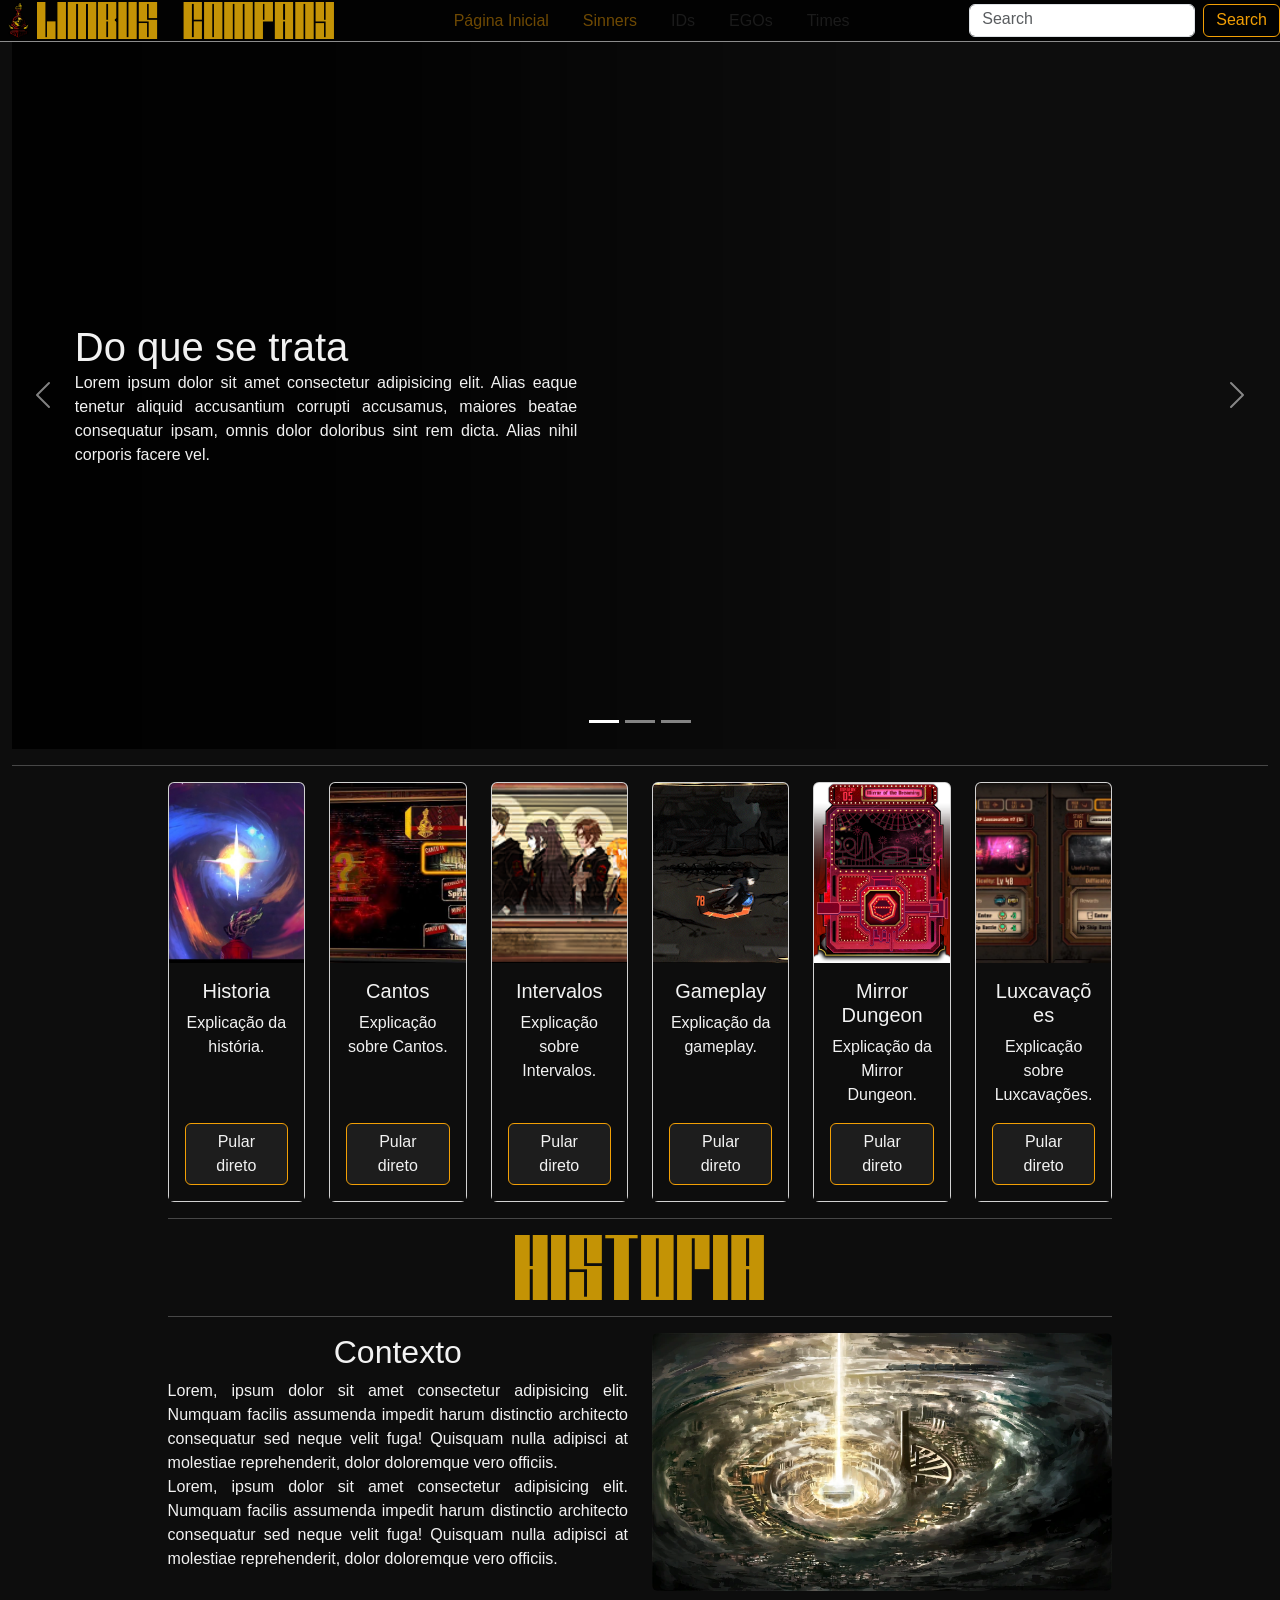
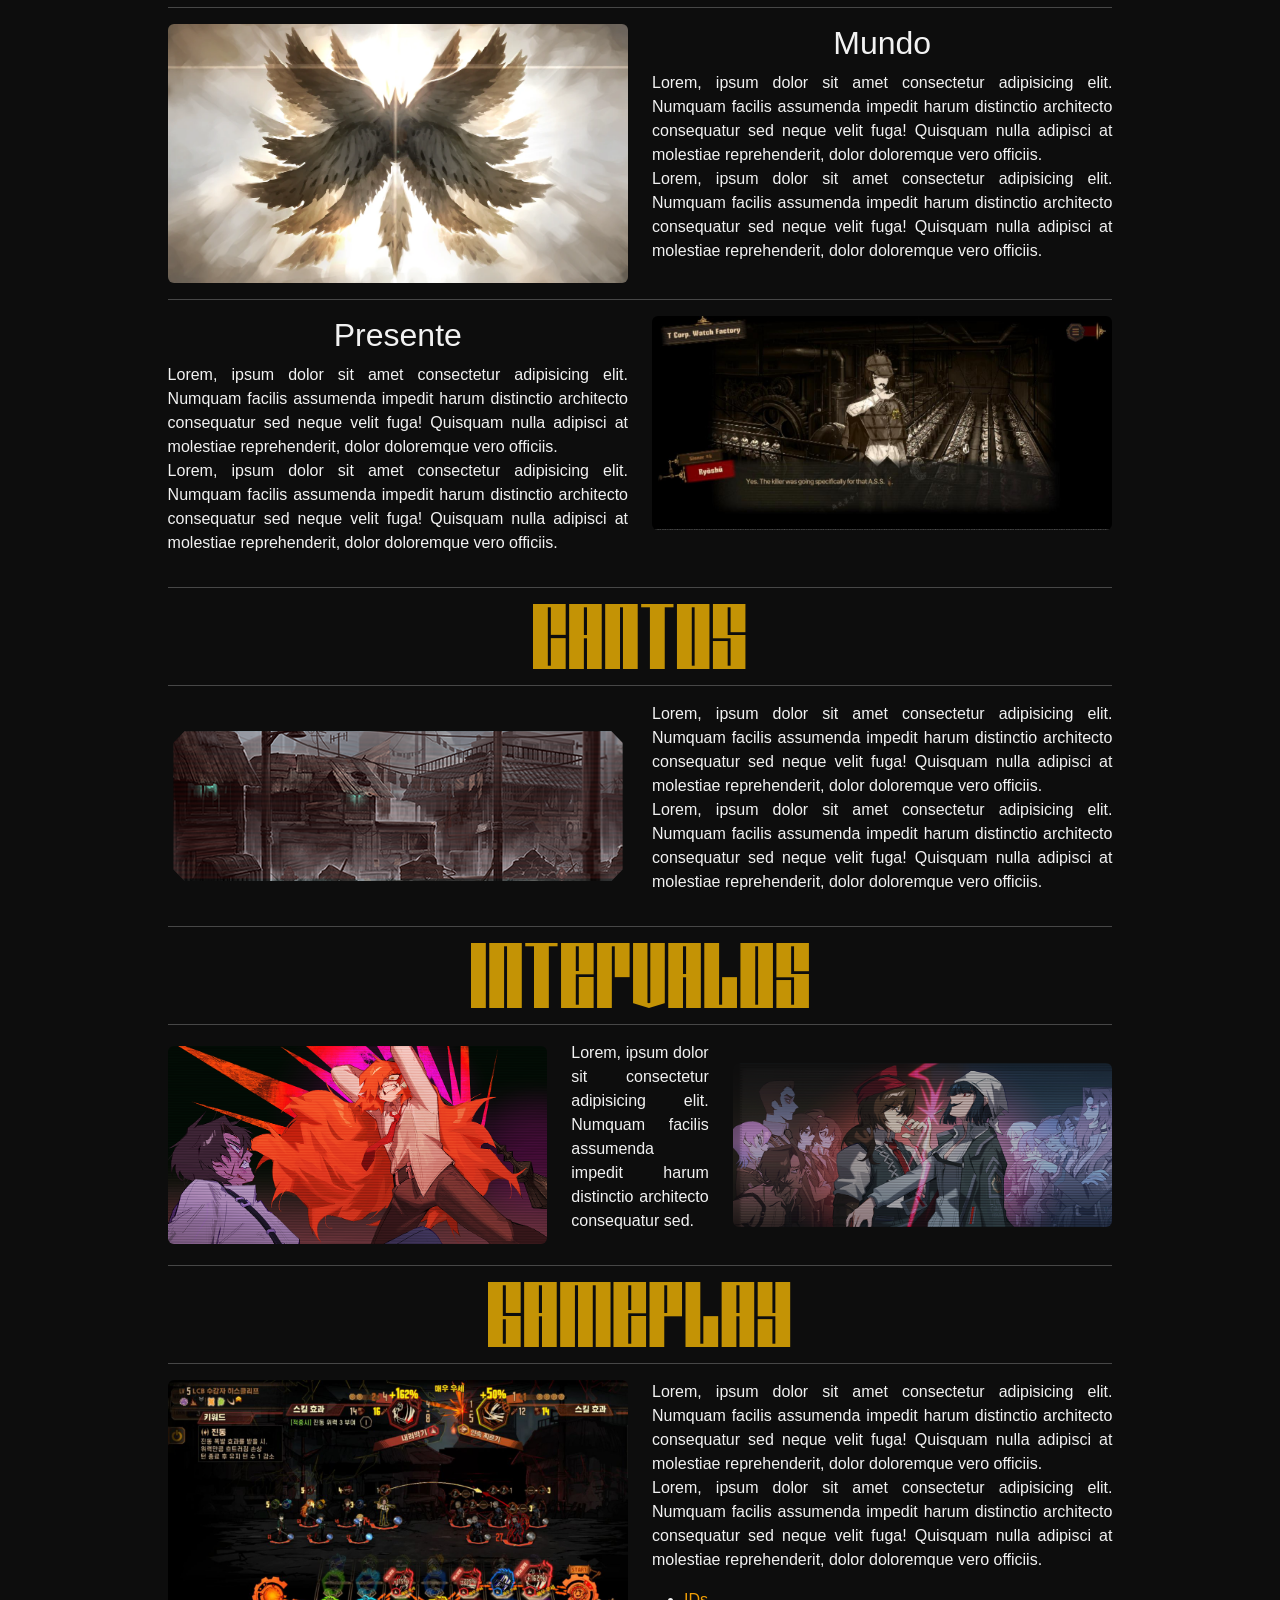
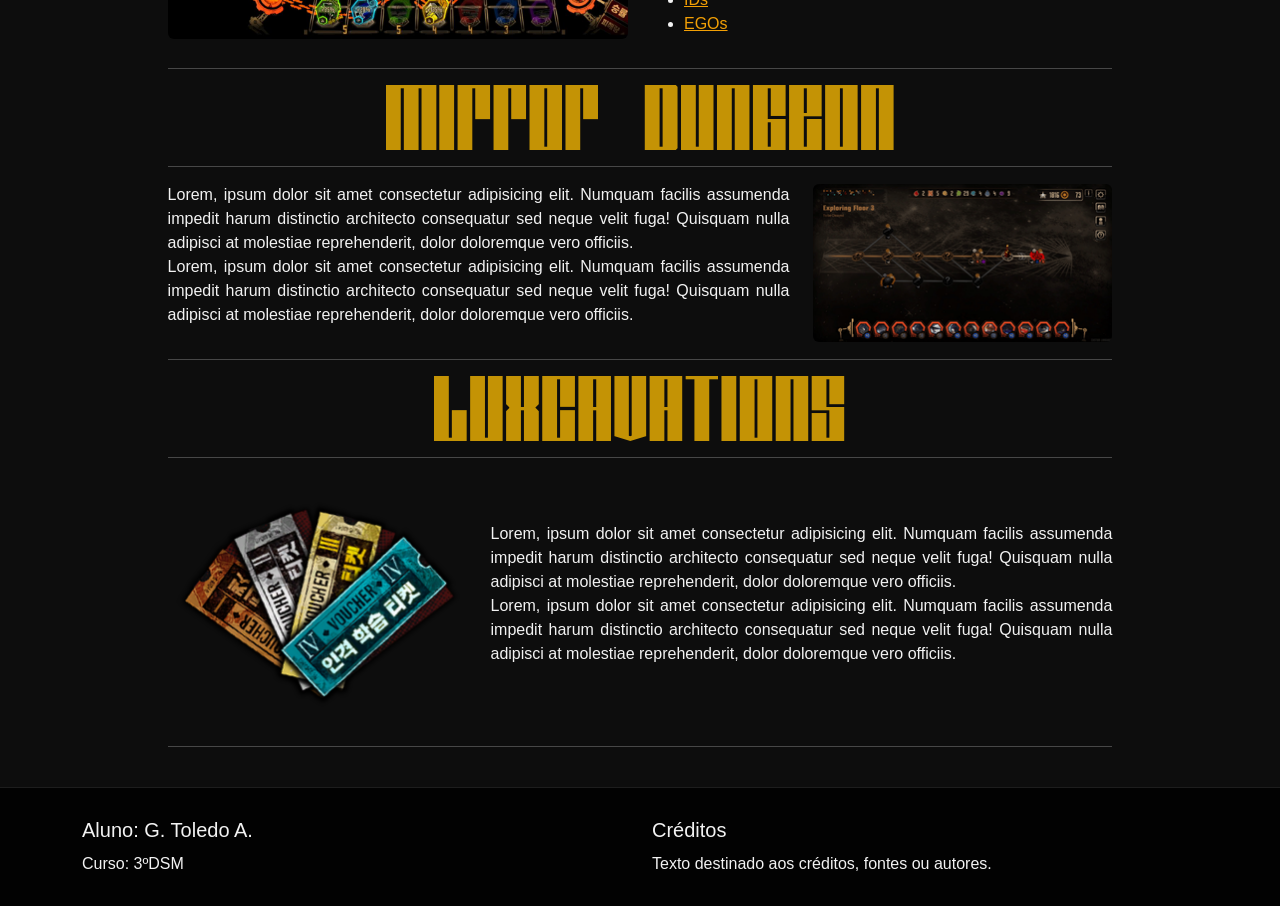
<file: index.html>
<!DOCTYPE html>
<html lang="pt-br">
<head>
    <meta charset="UTF-8">
    <meta name="viewport" content="width=device-width, initial-scale=1.0">
    <title>Inicio</title>
    <!-- Bootstrap -->
    <link href="https://cdn.jsdelivr.net/npm/bootstrap@5.3.8/dist/css/bootstrap.min.css" rel="stylesheet" integrity="sha384-sRIl4kxILFvY47J16cr9ZwB07vP4J8+LH7qKQnuqkuIAvNWLzeN8tE5YBujZqJLB" crossorigin="anonymous">
    <link rel='stylesheet' href='CSS/index.css'>
    <link rel='stylesheet' href='CSS/home.css'>
    <link rel='stylesheet' href='CSS/sinner.css'>
    <link rel='stylesheet' href='CSS/sinner_solo.css'>
</head>
<body>
    <!--Barra de navegação -->
    <ul class="nav nav-tabs d-flex justify-content-between sticky-top">
        <div class="grupo-nav-1 d-flex">
            <img src="imagens/logo_limbus.png">
            <img src="imagens/palavras_fonte_limbus/title_limbus.png">
        </div>

        <div class="grupo-nav-2 d-flex">
            <li class="nav-item">
                <a class="nav-link active" aria-current="page" href="#" onclick="loadPage('home')"">Página Inicial</a>
            </li>
            <li class="nav-item">
                <a class="nav-link" href="#" onclick="loadPage('sinners')">Sinners</a>
            </li>
            <li class="nav-item">
                <a class="nav-link disabled" href="#">IDs</a>
            </li>
            <li class="nav-item">
                <a class="nav-link disabled" href="#">EGOs</a>
            </li>
            <li class="nav-item">
                <a class="nav-link disabled" aria-disabled="true" href="#">Times</a>
            </li>
        </div>
            
        <form class="d-flex align-items-center" role="search">
            <input class="form-control me-2" type="search" placeholder="Search" aria-label="Search"/>
            <button class="btn btn-outline-success align-items-center justify-content-between" type="submit">Search</button>
        </form>
    </ul>
    <!--Barra de navegação -->

    <!--Conteudo principal -->
    <div id="content" class="container-fluid text-center h-100 w-100">
        <!--Conteudo aqui-->
    </div>
    <!-- Conteudo principal -->
    

    <footer class="footer">
        <div class="container">
            <div class="row">

                <div class="col-12 col-md-6 cor-nav">
                    <h5>Aluno: G. Toledo A.</h5>
                    <p>
                        Curso: 3ºDSM
                    </p>
                </div>

                <div class="col-12 col-md-6 cor-nav">
                    <h5>Créditos</h5>
                    <p>
                        Texto destinado aos créditos, fontes ou autores.
                    </p>
                </div>

            </div>
        </div>
    </footer>
    <script src="JS/main.js"></script>
    <script src="https://cdn.jsdelivr.net/npm/bootstrap@5.3.8/dist/js/bootstrap.bundle.min.js" integrity="sha384-FKyoEForCGlyvwx9Hj09JcYn3nv7wiPVlz7YYwJrWVcXK/BmnVDxM+D2scQbITxI" crossorigin="anonymous"></script>
</body>
</html>
</file>
<file: CSS/index.css>
:root {
    /*fundos*/
    --fundo-primario: #0D0D0D;
    --fundo-nav: #020202;
    --fundo-nav-2: #1d1d1d;
    --fundo-nav-2-hover: #3b3b3b;
    --borda-nav: #8C8C8C;

    /*letras*/
    --textos-basicos: #F2F2F2;
    --botao-idle: #f29f0573;
    --botao-habilitado: #F29F05;
    --botao-habilitado-hover: #ffbd41;
    --botao-desabilitado: #1b1b1b;
}

body {
    font-family: sans-serif;
    background-color: var(--fundo-primario);
}

a {
    color: var(--botao-habilitado);
}

/*barra de navegação*/
.nav-tabs {
    border-color: var(--borda-nav);
    background-color: var(--fundo-nav);

    .nav-link {
        color: var(--botao-idle);
    }

    .nav-link.active {
        color: var(--botao-habilitado);
        border-color: var(--borda-nav);
        background-color: var(--fundo-nav-2);
    }

    .nav-link.active:hover {
        color: var(--botao-habilitado-hover);
        background-color: var(--fundo-nav-2-hover);
    }

    .nav-link.disabled {
        color: var(--botao-desabilitado);
    }

    .nav-link:hover {
        color: var(--botao-habilitado)
    }
}

.grupo-nav-1 {
    display: flex;
    align-items: center;
}

.grupo-nav-1 img {
    max-height: 2.3rem;
    width: auto;
}

/*barra de pesquisa*/
.form-control {
    padding-top: 3px;
    height: 80%;
}

/*botão de pesquisa*/
.btn-outline-success {
    height: 80%;
    padding-top: 3px;
    color: var(--botao-habilitado);
    border-color: var(--botao-habilitado);
}

.btn-outline-success:hover {
    color: var(--botao-habilitado-hover);
    border-color: var(--botao-habilitado-hover);
    background-color: var(--fundo-nav-2-hover);
}
/*barra de navegação*/

/* footer */
.footer {
    margin-top: 40px;
    padding: 30px 0;
    background-color: var(--fundo-nav);
    border-top: 1px solid var(--fundo-nav-2);
    color: var(--texto);
}

.footer h5 {
    margin-bottom: 10px;
    color: var(--texto);
}

.footer p {
    margin: 0;
    color: var(--textos-basicos);
}
/* footer */

.cor-nav{
    background-color: var(--fundo-nav);
}
</file>
<file: CSS/home.css>
.container-fluid {
    color: var(--textos-basicos)
}

/*carrossel*/


.carousel-inner {
    aspect-ratio: 16 / 9;
}

.carousel-item {
    height: 100%;
}

.carousel-item img,
.cidade-video {
    width: 100%;
    height: 100%;
    object-fit: cover;
}
/*botões do carrossel*/
.carousel-control-prev {
    left: 0;
    width: 5%;
}
.carousel-control-next {
    right: 0;
    width: 5%;
}
/*botões do carrossel*/

/*imagem 1*/
.img-overlay-1 {
    display: flex;
    flex-direction: column;
    justify-content: center;

    /* Escurece o lado esquerdo */
    background: linear-gradient(
        to right,
        rgba(0, 0, 0, 0.90) 0%,
        rgba(0, 0, 0, 0.75) 30%,
        rgba(0, 0, 0, 0.35) 50%,
        rgba(0, 0, 0, 0) 70%
    );

    /* Espaço para o texto */
    padding-left: 5%;
    padding-right: 55%;
}
/*imagem 1*/
/*imagem 2*/
.img-overlay-2 {
    display: flex;
    flex-direction: column;
    align-items: center;

    /* Escurece o lado esquerdo */
    background: linear-gradient(
        to top,
        rgba(0, 0, 0, 0.90) 0%,
        rgba(0, 0, 0, 0.75) 30%,
        rgba(0, 0, 0, 0.35) 50%,
        rgba(0, 0, 0, 0) 70%
    );

    /* Espaço para o texto */
    padding-top: 43%;
    padding-bottom: 0;
}
/*imagem 2*/
/*imagem 3*/
.img-overlay-3 {
    display: flex;
    flex-direction: column;
    justify-content: center;

    /* Escurece o lado esquerdo */
    background: linear-gradient(
        to left,
        rgba(0, 0, 0, 0.90) 0%,
        rgba(0, 0, 0, 0.75) 30%,
        rgba(0, 0, 0, 0.35) 50%,
        rgba(0, 0, 0, 0) 70%
    );

    /* Espaço para o texto */
    padding-left: 55%;
    padding-right: 5%;
}
/*imagem 3*/
/*carrossel*/

.principal {
    max-width: 80%;
    margin: 0 auto;
    padding: 0 30px;
}

/*Cartões*/
.card {
    width: 18rem;
    height: 100%;
}

.card-body {
    display: flex;
    color: var(--textos-basicos);
    border-color: var(--fundo-nav-2);
    background-color: var(--fundo-primario);
    flex-direction: column;
}

.card-body .btn {
    margin-top: auto;
}

.card-img-top {
    width: 100%;
    height: 180px;
    object-fit: cover;
}

.btn-primary {
    color: var(--textos-basicos);
    border-color: var(--botao-habilitado);
    background-color: var(--fundo-nav-2);
}

.btn-primary:hover {
    color: var(--botao-habilitado);
    border-color: var(--botao-habilitado-hover);
    background-color: var(--fundo-nav-2-hover);
}
/*Cartões*/

.container {
    color: var(--textos-basicos);
    background-color: var(--fundo-primario);
}

.justificado {
    text-align: justify;
}

.card-img-overlay {
    align-items: start;
}
/*conteudo da pagina*/
</file>
<file: CSS/sinner.css>
/* Limita o container ao tamanho visível da tela (descontando a navbar de ~70px) */
.preencher-tudo {
    height: 100vh
}

.img-personagem {
    max-height: 100dvh;
    max-width: 100%;
    width: auto;
    object-fit: contain;
}

/* Restringe a imagem ao espaço disponível da coluna */
.sinner {
    width: 100%;
    height: 100%;
    max-width: 100%;
    max-height: 100%;
    object-fit: contain;
    transition: transform 0.2s ease-in-out;
}

/* Efeito de zoom limpo ao passar o mouse */
.sinner:hover {
    transform: scale(1.08);
}

/*info sinner*/
.info-personagem {
    padding: 12px 16px;
    border-left: 3px solid var(--vermelho);
    background-color: var(--surface);
}

.info-personagem h5 {
    margin-bottom: 6px;
}

.info-personagem p {
    margin-bottom: 0;
}
</file>
<file: CSS/sinner_solo.css>
.info-personagem {
    padding: 12px 16px;
    border-left: 3px solid var(--vermelho);
    background-color: var(--surface);
}

.info-personagem h5 {
    margin-bottom: 6px;
}

.info-personagem p {
    margin-bottom: 0;
}
</file>
